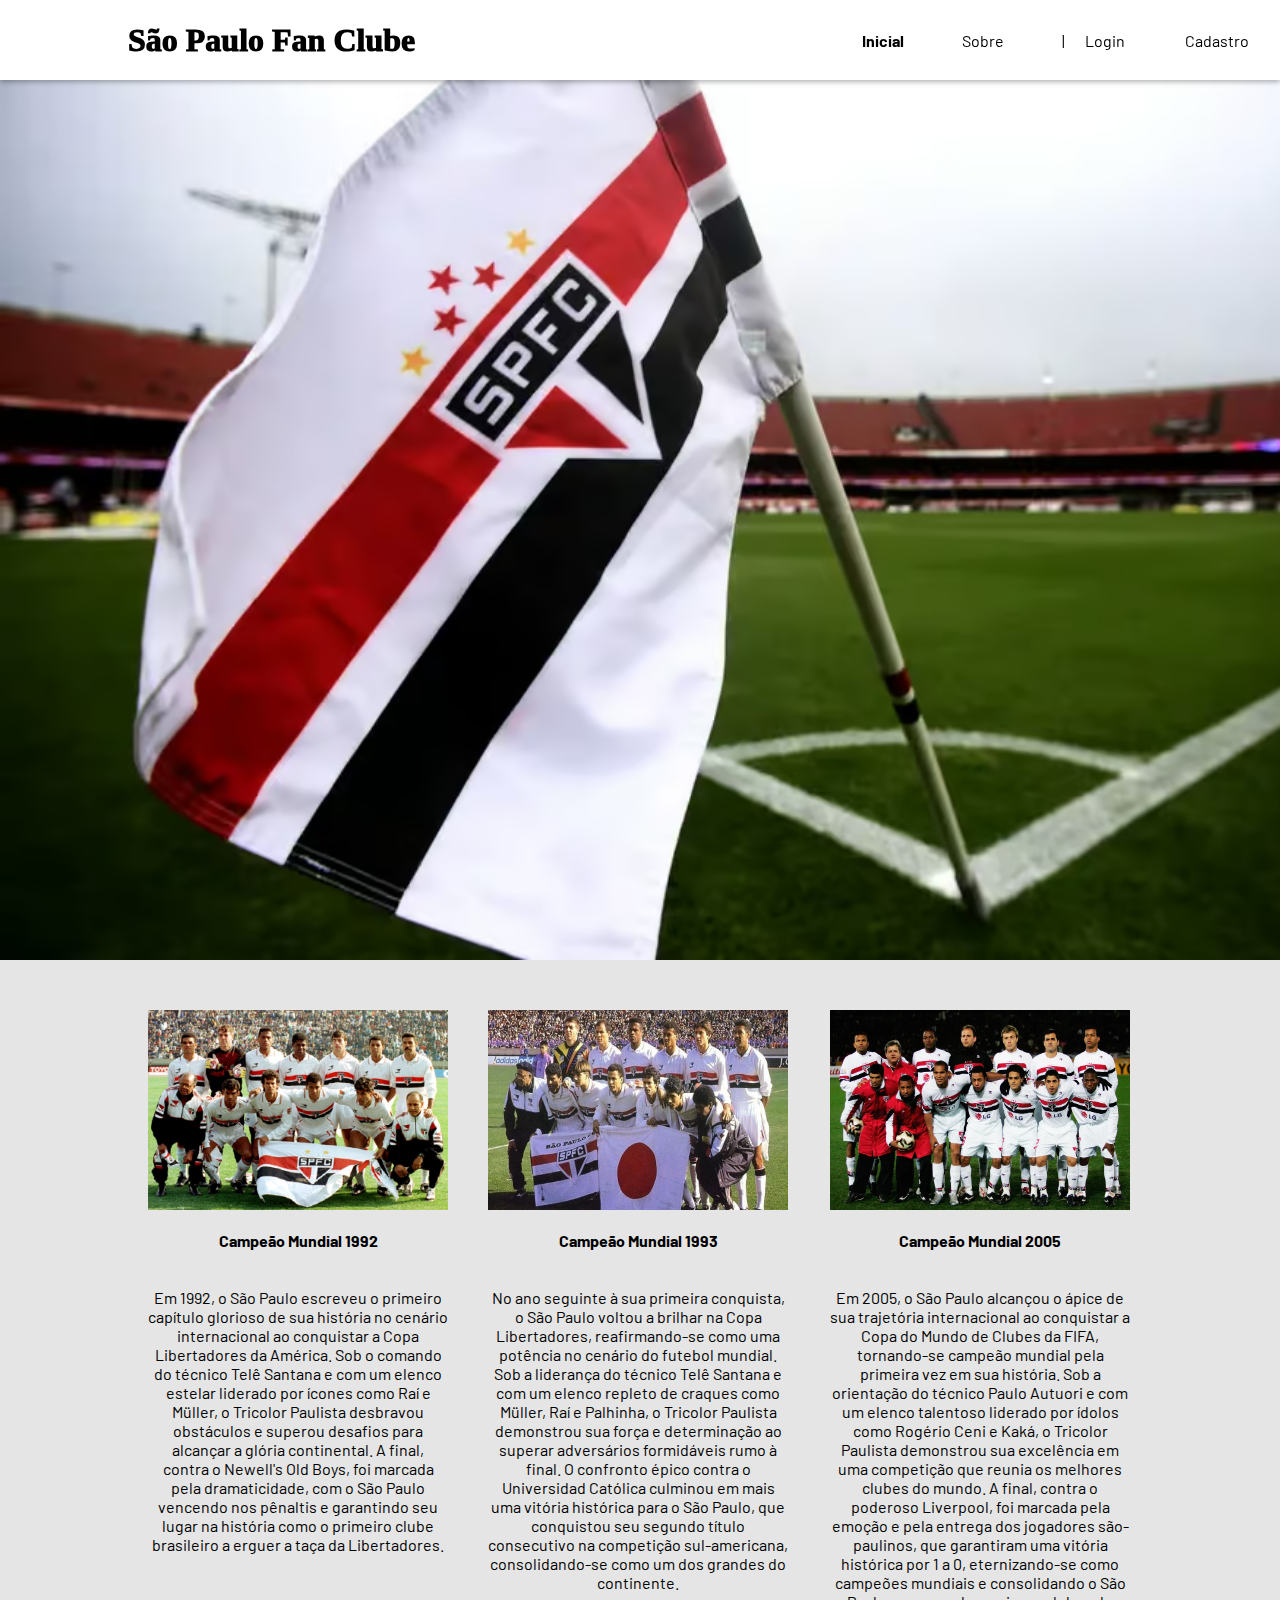
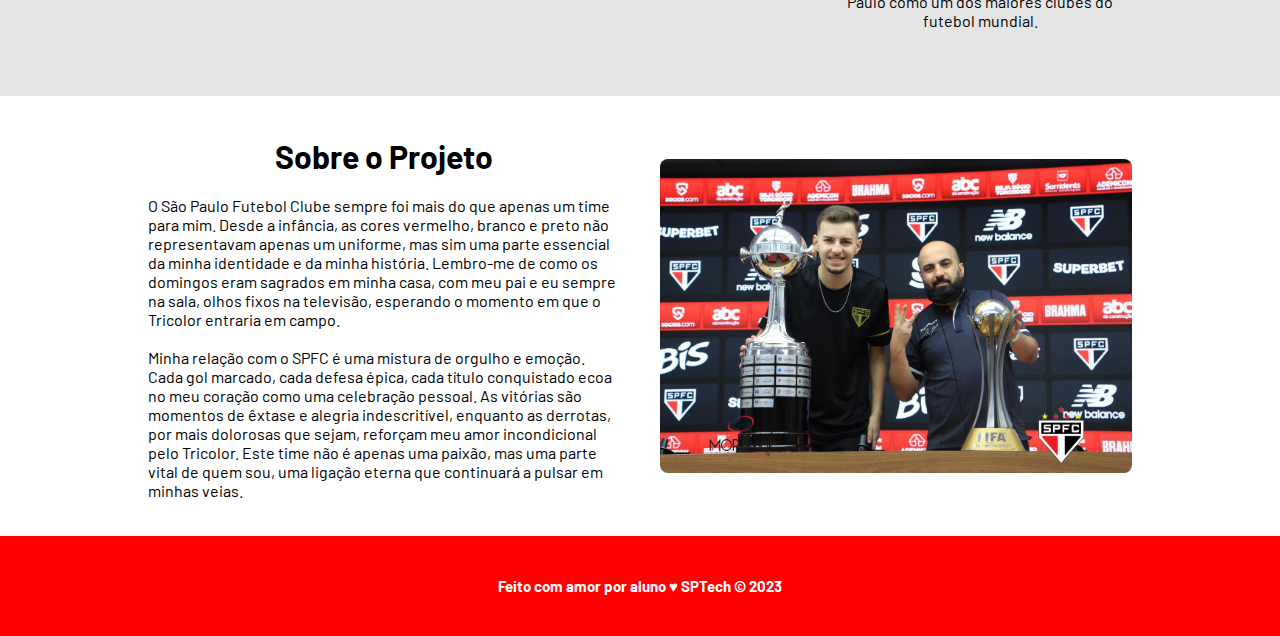
<file: São Paulo/public/index.html>
<!DOCTYPE html>
<html lang="en">

<head>
  <meta charset="UTF-8">
  <meta http-equiv="X-UA-Compatible" content="IE=edge">
  <meta name="viewport" content="width=device-width, initial-scale=1.0">

  <title>São Paulo Fan Clube</title>

  <script src="./js/sessao.js"></script>

  <link rel="stylesheet" href="./css/estilo.css">
  <link rel="icon" href="./imagens/icone_principal_sao_paulo.png">
  <link rel="preconnect" href="https://fonts.gstatic.com">
</head>

<body>
  <div class="header">
    <div class="container">
      <!-- <img src="imagens/icone_principal_sao_paulo.png" style="width: 50px; height: 50px;"> -->
      <a class="titulo" href="/" id="scrollToSection">São Paulo Fan Clube</a>
      <ul class="navbar">
        <li class="agora"><a href="#" class="link_navbar" id="rolarParaASessão">Inicial</a></li>
        <li><span class="link_navbar" id="rolarSessãoSobre">Sobre </span></li>
        <li><span style="color: black; padding: 10px;">|</span></li>
        <li><a href="login.html" class="link_navbar">Login</a></li>
        <li><a href="cadastro.html" class="link_navbar">Cadastro</a></li>
      </ul>
    </div>
  </div>

  <div id="sessãoEscolhida">
    <div class="banner" id="targetSection">
      <div class="container">
        <span class="banner-title"><span class="frase_inicio">Nas arquibancadas <br> ecoa a paixão, <br> no gramado <br>
            se escreve a <br>história.
          </span></span>
      </div>
    </div>
  </div>

  <div class="social">
    <div class="container">
      <div class="boxes">
        <div class="box">
          <img src="imagens/campeao1992.jpg">
          <h4>Campeão Mundial 1992</h4>
          <p>Em 1992, o São Paulo escreveu o primeiro capítulo glorioso de sua história no cenário internacional ao
            conquistar a Copa Libertadores da América. Sob o comando do técnico Telê Santana e com um elenco estelar
            liderado por ícones como Raí e Müller, o Tricolor Paulista desbravou obstáculos e superou desafios para
            alcançar a glória continental. A final, contra o Newell's Old Boys, foi marcada pela dramaticidade, com o
            São Paulo vencendo nos pênaltis e garantindo seu lugar na história como o primeiro clube brasileiro a erguer
            a taça da Libertadores.</p>
        </div>
        <div class="box">
          <img src="imagens/campeao1993.jpg">
          <h4>Campeão Mundial 1993</h4>
          <p>No ano seguinte à sua primeira conquista, o São Paulo voltou a brilhar na Copa Libertadores, reafirmando-se
            como uma potência no cenário do futebol mundial. Sob a liderança do técnico Telê Santana e com um elenco
            repleto de craques como Müller, Raí e Palhinha, o Tricolor Paulista demonstrou sua força e determinação ao
            superar adversários formidáveis rumo à final. O confronto épico contra o Universidad Católica culminou em
            mais uma vitória histórica para o São Paulo, que conquistou seu segundo título consecutivo na competição
            sul-americana, consolidando-se como um dos grandes do continente.</p>
        </div>
        <div class="box">
          <img src="imagens/campeao2005.jpg">
          <h4>Campeão Mundial 2005</h4>
          <p>Em 2005, o São Paulo alcançou o ápice de sua trajetória internacional ao conquistar a Copa do Mundo de
            Clubes da FIFA, tornando-se campeão mundial pela primeira vez em sua história. Sob a orientação do técnico
            Paulo Autuori e com um elenco talentoso liderado por ídolos como Rogério Ceni e Kaká, o Tricolor Paulista
            demonstrou sua excelência em uma competição que reunia os melhores clubes do mundo. A final, contra o
            poderoso Liverpool, foi marcada pela emoção e pela entrega dos jogadores são-paulinos, que garantiram uma
            vitória histórica por 1 a 0, eternizando-se como campeões mundiais e consolidando o São Paulo como um dos
            maiores clubes do futebol mundial.</p>
        </div>
      </div>
    </div>
  </div>

  <div>
    <div class="container">
      <div class="text-section">
        <h1 style="display: flex; justify-content: center;">Sobre o Projeto</h1>
        <p>O São Paulo Futebol Clube sempre foi mais do que apenas um time para mim. Desde a infância, as cores
          vermelho, branco e preto não representavam apenas um uniforme, mas sim uma parte essencial da minha identidade
          e da minha história. Lembro-me de como os domingos eram sagrados em minha casa, com meu pai e eu sempre   na
          sala, olhos fixos na televisão, esperando o momento em que o Tricolor entraria em campo.
          <br><br>
          Minha relação com o SPFC é uma mistura de orgulho e emoção. Cada gol marcado, cada defesa épica, cada título
          conquistado ecoa no meu coração como uma celebração pessoal. As vitórias são momentos de êxtase e alegria
          indescritível, enquanto as derrotas, por mais dolorosas que sejam, reforçam meu amor incondicional pelo
          Tricolor. Este time não é apenas uma paixão, mas uma parte vital de quem sou, uma ligação eterna que
          continuará a pulsar em minhas veias.
        </p>
      </div>
      <div class="image-section">
        <img src="imagens/maio2024.jpeg" alt="Descrição da imagem" id="sessãoEscolhidaSobre">
      </div>
    </div>
  </div>

  <div class="footer">
    <div class="container">
      <h4>Feito com amor por aluno &hearts; SPTech &copy; 2023</h4>
    </div>
  </div>
</body>

</html>

<script>

  document.addEventListener("DOMContentLoaded", function () {
    const scrollToSectionButton = document.getElementById('scrollToSection');
    const targetSection = document.getElementById('targetSection');

    scrollToSectionButton.addEventListener('click', function (event) {
      event.preventDefault();
      targetSection.scrollIntoView({
        behavior: 'smooth'
      });
    });
  });


  document.addEventListener("DOMContentLoaded", function () {
    const scrollToSectionButton = document.getElementById('rolarParaASessão');
    const targetSection = document.getElementById('sessãoEscolhida');

    scrollToSectionButton.addEventListener('click', function (event) {
      event.preventDefault();
      targetSection.scrollIntoView({
        behavior: 'smooth'
      });
    });
  });


  document.addEventListener("DOMContentLoaded", function () {
    const scrollToSectionButton = document.getElementById('rolarSessãoSobre');
    const targetSection = document.getElementById('sessãoEscolhidaSobre');

    scrollToSectionButton.addEventListener('click', function (event) {
      event.preventDefault();
      targetSection.scrollIntoView({
        behavior: 'smooth'
      });
    });
  });

</script>
</file>
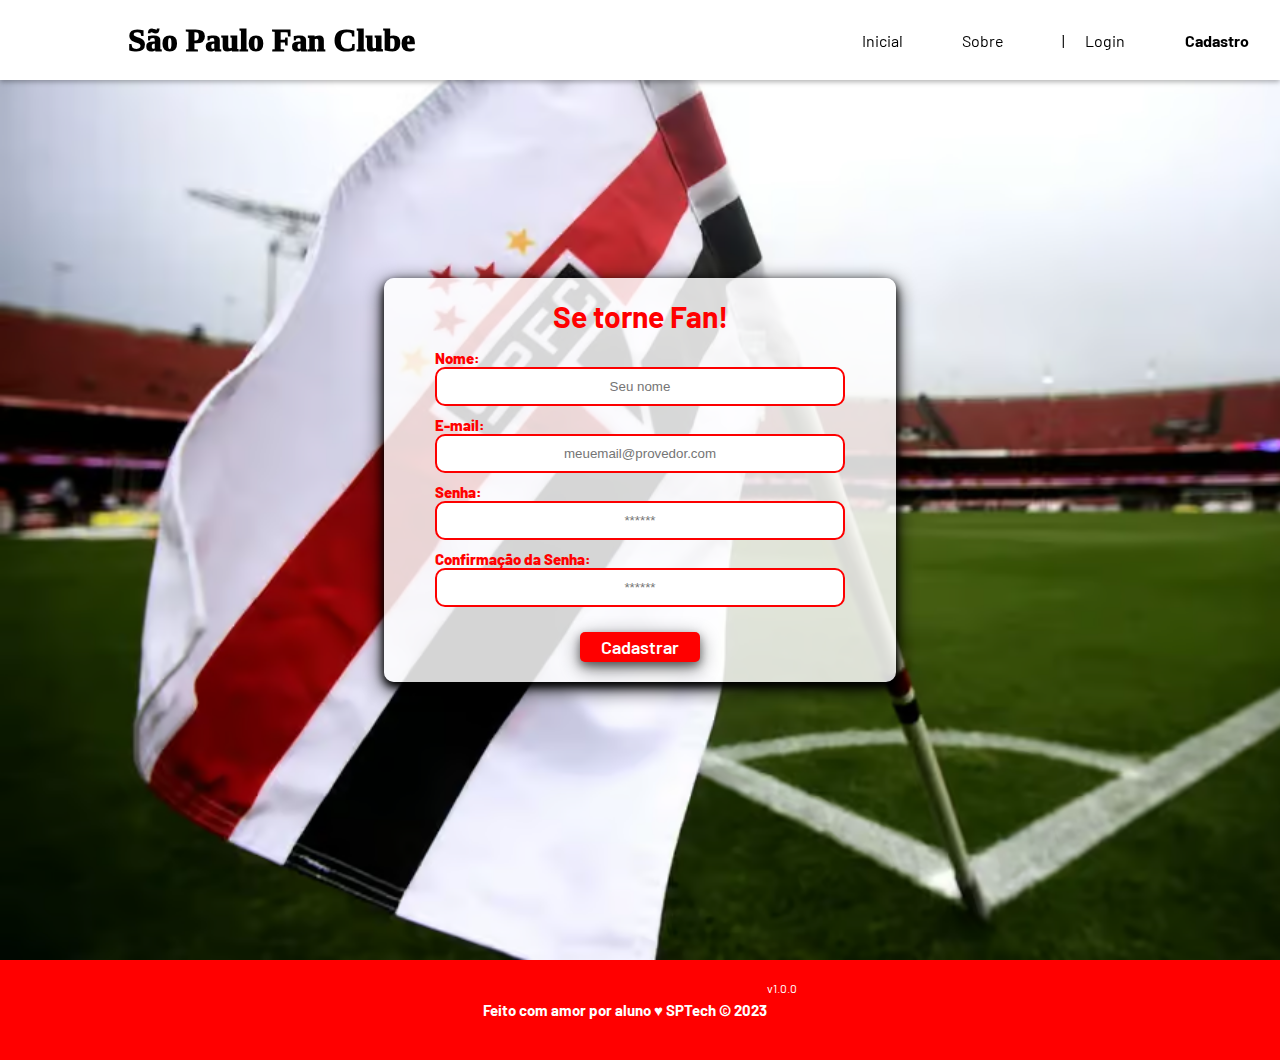
<file: São Paulo/public/cadastro.html>
<!DOCTYPE html>
<html lang="pt-br">

<head>
  <meta charset="UTF-8" />
  <meta http-equiv="X-UA-Compatible" content="IE=edge" />
  <meta name="viewport" content="width=device-width, initial-scale=1.0" />

  <title>SPFC | CADASTRO</title>

  <script src="./js/sessao.js"></script>

  <link rel="stylesheet" href="./css/estilo.css" />
  <link rel="icon" href="./imagens/icone_principal_sao_paulo.png" />
  <link rel="preconnect" href="https://fonts.gstatic.com" />
  <link rel="stylesheet" href="./css/logincadastro.css" />

</head>

<body>
  <!--header inicio-->
  <div class="header">
    <div class="container">
      <h1 class="titulo">São Paulo Fan Clube </h1>
      <ul class="navbar">
        <li>
          <a href="index.html" class="link_navbar">Inicial</a>
        </li>
        <li>
          <a href="index.html" class="link_navbar">Sobre</a>
        </li>
        <li><span style="color: black; padding: 10px;">|</span></li>
        <li>
          <a href="login.html" class="link_navbar">Login</a>
        </li>
        <li class="agora">
          <a href="#" class="link_navbar">Cadastro</a>
        </li>
      </ul>
    </div>
  </div>
  <!--header fim-->

  <div class="login">
    <div class="alerta_erro">
      <div class="card_erro" id="cardErro">
        <span id="mensagem_erro"></span>
      </div>
    </div>
    <div class="container">
      <div class="card card-cadastro">
        <h2>Se torne Fan!</h2>
        <div class="formulario">
          <!--
                         Para inserir mais um campo, copie uma das inputs abaixo.
                         Assim que inserir vá para o script abaixo.
                     -->
          <div class="campo">
            <!-- <span>Empresa:</span>
            <select name="empresas" id="listaEmpresas">
              <option selected>Selecione uma empresa</option>
            </select> -->
          </div>
          <div class="campo">
            <span>Nome:</span>
            <input id="nome_input" type="text" placeholder="Seu nome" />
          </div>
          <div class="campo">
            <span>E-mail:</span>
            <input id="email_input" type="text" placeholder="meuemail@provedor.com" />
          </div>
          <div class="campo">
            <span>Senha:</span>
            <input id="senha_input" type="password" placeholder="******" />
          </div>
          <div class="campo">
            <span>Confirmação da Senha:</span>
            <input id="confirmacao_senha_input" type="password" placeholder="******" />
          </div>
          <button class="botao" onclick="cadastrar()">Cadastrar</button>
        </div>
        <div id="div_aguardar" class="loading-div">
          <img src="./assets/circle-loading.gif" id="loading-gif" />
        </div>

        <div id="div_erros_login"></div>
      </div>
    </div>
  </div>

  <!--footer inicio-->
  <div class="footer">
    <div class="container">
      <h4>Feito com amor por aluno &hearts; SPTech &copy; 2023</h4>
      <span class="version">v1.0.0</span>
    </div>
  </div>
  <!--footer fim-->
</body>

</html>

<script>
  function cadastrar() {

    //Recupere o valor da nova input pelo nome do id
    // Agora vá para o método fetch logo abaixo
    var nomeVar = nome_input.value;
    var emailVar = email_input.value;
    var senhaVar = senha_input.value;
    var confirmacaoSenhaVar = confirmacao_senha_input.value;
    var arrobaEmail = emailVar.indexOf("@");
    var pontoEmail = emailVar.indexOf(".");

    if (
      nomeVar == "" ||
      emailVar == "" ||
      senhaVar == "" ||
      confirmacaoSenhaVar == ""
    ) {
      cardErro.style.display = "block";
      mensagem_erro.innerHTML =
        "(Mensagem de erro para todos os campos em branco)";

      
      return false;
    } else {
      setInterval(5000);
    }

    // Enviando o valor da nova input
    fetch("/usuarios/cadastrar", {
      method: "POST",
      headers: {
        "Content-Type": "application/json",
      },
      body: JSON.stringify({
        // crie um atributo que recebe o valor recuperado aqui
        // Agora vá para o arquivo routes/usuario.js
        nomeServer: nomeVar,
        emailServer: emailVar,
        senhaServer: senhaVar
      }),
    })
      .then(function (resposta) {
        console.log("resposta: ", resposta);

        if (resposta.ok) {
          cardErro.style.display = "block";

          mensagem_erro.innerHTML =
            "Cadastro realizado com sucesso! Redirecionando para tela de Login...";

          setTimeout(() => {
            window.location = "login.html";
          }, "2000");

          limparFormulario();
          
        } else {
          throw "Houve um erro ao tentar realizar o cadastro!";
        }
      })
      .catch(function (resposta) {
        console.log(`#ERRO: ${resposta}`);
       
      });

    return false;
  }

  // function listar() {
  //   fetch("/empresas/listar", {
  //     method: "GET",
  //   })
  //     .then(function (resposta) {
  //       resposta.json().then((empresas) => {
  //         empresas.forEach((empresa) => {
  //           listaEmpresas.innerHTML += `<option value='${empresa.id}'>${empresa.cnpj}</option>`;
  //         });
  //       });
  //     })
  //     .catch(function (resposta) {
  //       console.log(`#ERRO: ${resposta}`);
  //     });
  // }

  // function sumirMensagem() {
  //   cardErro.style.display = "none";
  // }
</script>
</file>
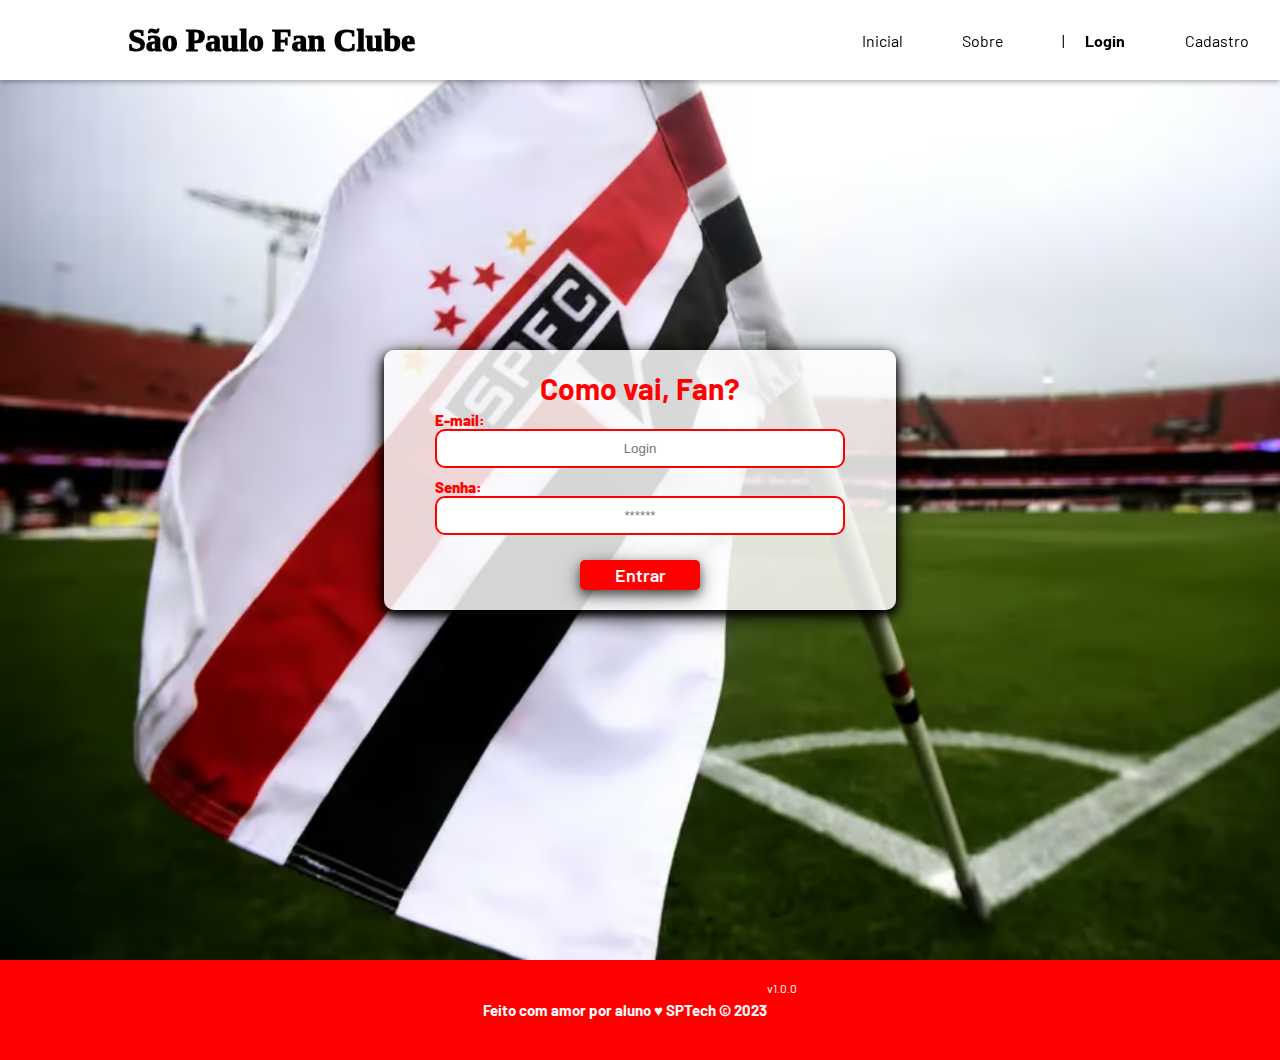
<file: São Paulo/public/login.html>
<!DOCTYPE html>
<html lang="pt-br">

<head>
    <meta charset="UTF-8">
    <meta http-equiv="X-UA-Compatible" content="IE=edge">
    <meta name="viewport" content="width=device-width, initial-scale=1.0">

    <title>SPFC | LOGIN</title>

    <script src="./js/sessao.js"></script>

    <link rel="stylesheet" href="./css/estilo.css">
    <link rel="icon" href="./imagens/icone_principal_sao_paulo.png">
    <link rel="preconnect" href="https://fonts.gstatic.com">
    <link rel="stylesheet" href="./css/logincadastro.css">
</head>

<body>

    <!--Header-->

    <div class="header">
        <div class="container">
            <h1 class="titulo"> São Paulo Fan Clube</h1>
            <ul class="navbar">
                <li>
                    <a href="index.html" class="link_navbar">Inicial</a>
                </li>
                <li>
                    <a href="index.html" class="link_navbar">Sobre</a>
                </li>
                <li><span style="color: black; padding: 10px;">|</span></li>
                <li class="agora">
                    <a href="#" class="link_navbar">Login</a>
                </li>
                <li>
                    <a href="cadastro.html" class="link_navbar">Cadastro</a>
                </li>
            </ul>
        </div>
    </div>


    <div class="login">
        <div class="alerta_erro">
            <div class="card_erro" id="cardErro">
                <span id="mensagem_erro"></span>
            </div>
        </div>
        <div class="container">
            <div class="card card-login">
                <h2>Como vai, Fan?</h2>
                <div class="formulario">
                    <div class="campo">
                        <span>E-mail:</span>
                        <input id="email_input" type="text" placeholder="Login">
                    </div>
                    <div class="campo">
                        <span>Senha:</span>
                        <input id="senha_input" type="password" placeholder="******">
                    </div>
                    <button class="botao" onclick="entrar()">Entrar</button>
                </div>

                <div id="div_aguardar" class="loading-div">
                    <img src="./assets/circle-loading.gif" id="loading-gif">
                </div>

                <div id="div_erros_login"></div>
            </div>
        </div>
    </div>

    <!--footer inicio-->
    <div class="footer">
        <div class="container">
            <h4>Feito com amor por aluno &hearts; SPTech &copy; 2023</h4>
            <span class="version">v1.0.0</span>
        </div>
    </div>
    <!--footer fim-->

</body>

</html>

<script>


    function entrar() {

        var emailVar = email_input.value;
        var senhaVar = senha_input.value;

        if (emailVar == "" || senhaVar == "") {
            cardErro.style.display = "block"
            mensagem_erro.innerHTML = "(Mensagem de erro para todos os campos em branco)";
            return false;
        }
        else {
            setInterval(sumirMensagem, 5000)
        }

        console.log("FORM LOGIN: ", emailVar);
        console.log("FORM SENHA: ", senhaVar);

        fetch("/usuarios/autenticar", {
            method: "POST",
            headers: {
                "Content-Type": "application/json"
            },
            body: JSON.stringify({
                emailServer: emailVar,
                senhaServer: senhaVar
            })
        }).then(function (resposta) {
            console.log("ESTOU NO THEN DO entrar()!")

            if (resposta.ok) {
                console.log(resposta);

                resposta.json().then(json => {
                    console.log(json);
                    console.log(JSON.stringify(json));
                    sessionStorage.EMAIL_USUARIO = json.email;
                    sessionStorage.NOME_USUARIO = json.nome;
                    sessionStorage.ID_USUARIO = json.idUsuario;

                    setTimeout(function () {
                        window.location = "./dashboard/onu.html";
                    }, 1000); // apenas para exibir o loading

                });

            } 

        }).catch(function (erro) {
            console.log(erro);
        })

        return false;
    }

    function sumirMensagem() {
        cardErro.style.display = "none"
    }

</script>
</file>
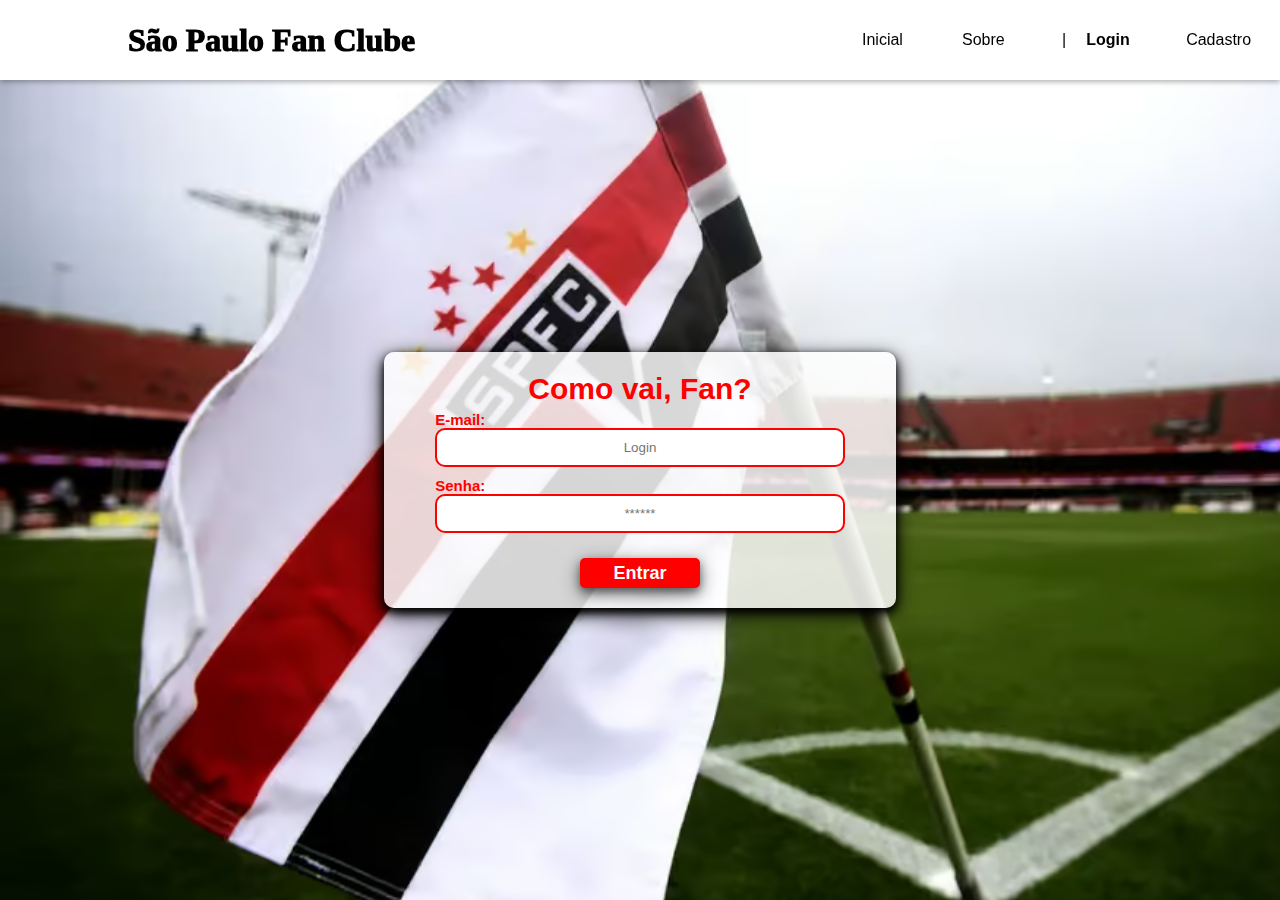
<file: São Paulo/public/dashboard/aquario.html>
<!DOCTYPE html>
<html lang="pt-br">

<head>
    <link rel="shortcut icon" href="../assets/icon/favicon2.ico" type="image/x-icon">
    <meta charset="UTF-8">
    <meta http-equiv="X-UA-Compatible" content="IE=edge">
    <meta name="viewport" content="width=device-width, initial-scale=1.0">
    <title>AquaTech | Tempo Real</title>


    <link rel="stylesheet" href="./../css/dashboards.css">
    <link rel="stylesheet" href="./../css/estilo.css" />

    <script src="../js/sessao.js"></script>
    <script src="../js/alerta.js"></script>
    <link rel="preconnect" href="https://fonts.gstatic.com">
    <link
        href="https://fonts.googleapis.com/css2?family=Exo+2:ital,wght@0,100;0,200;0,300;0,400;0,500;0,600;0,700;0,800;0,900;1,100;1,200;1,300;1,400;1,500;1,600;1,700;1,800;1,900&display=swap"
        rel="stylesheet">
</head>

<body onload="validarSessao(), exibirAquarios(),  atualizacaoPeriodica()">

    <div class="janela">

        <div class="header-left dash-header">

            <h1>São Paulo <br>Fan Clube</h1>

            <div class="hello">
                <h3>Olá, <span id="b_usuario">usuário</span>!</h3>
            </div>

            <div class="btn-nav">
                <h3>Aquários</h3>
            </div>

            <div class="btn-nav-white">
                <a href="./grafico.html">
                    <h3>Gráficos</h3>
                </a>
            </div>

            <div class="btn-nav-white">
                <a href="./quiz.html">
                    <h3>Quiz</h3>
                </a>
            </div>

            <div class="btn-logout" onclick="limparSessao()">
                <h3>Sair</h3>
            </div>

        </div>

        <div class="dash">
            <div id="alerta">
            </div>
            <div class="area-parametros-alerta">
                <p class="titulo-legenda">
                    Legenda - Parâmetros para Alertas
                </p>
                <div class="parametros-alerta">
                    <div class="item-regua perigo-frio">
                        <p>Perigo</p>
                        <p>&lt;=5°C</p>
                    </div>
                    <div class="item-regua alerta-frio">
                        <p>Alerta</p>
                        <p>&lt;=10°C</p>
                    </div>
                    <div class="item-regua ideal">
                        <p>Ideal</p>
                        <p>20°C</p>
                    </div>
                    <div class="item-regua alerta-quente">
                        <p>Alerta</p>
                        <p>&gt;=22°C</p>
                    </div>
                    <div class="item-regua perigo-quente">
                        <p>Perigo</p>
                        <p>&gt;=23°C</p>
                    </div>
                </div>
            </div>

            <div class="cards" id="cardAquarios">

            </div>

        </div>

    </div>

</body>


</html>
<script>



</script>
</file>
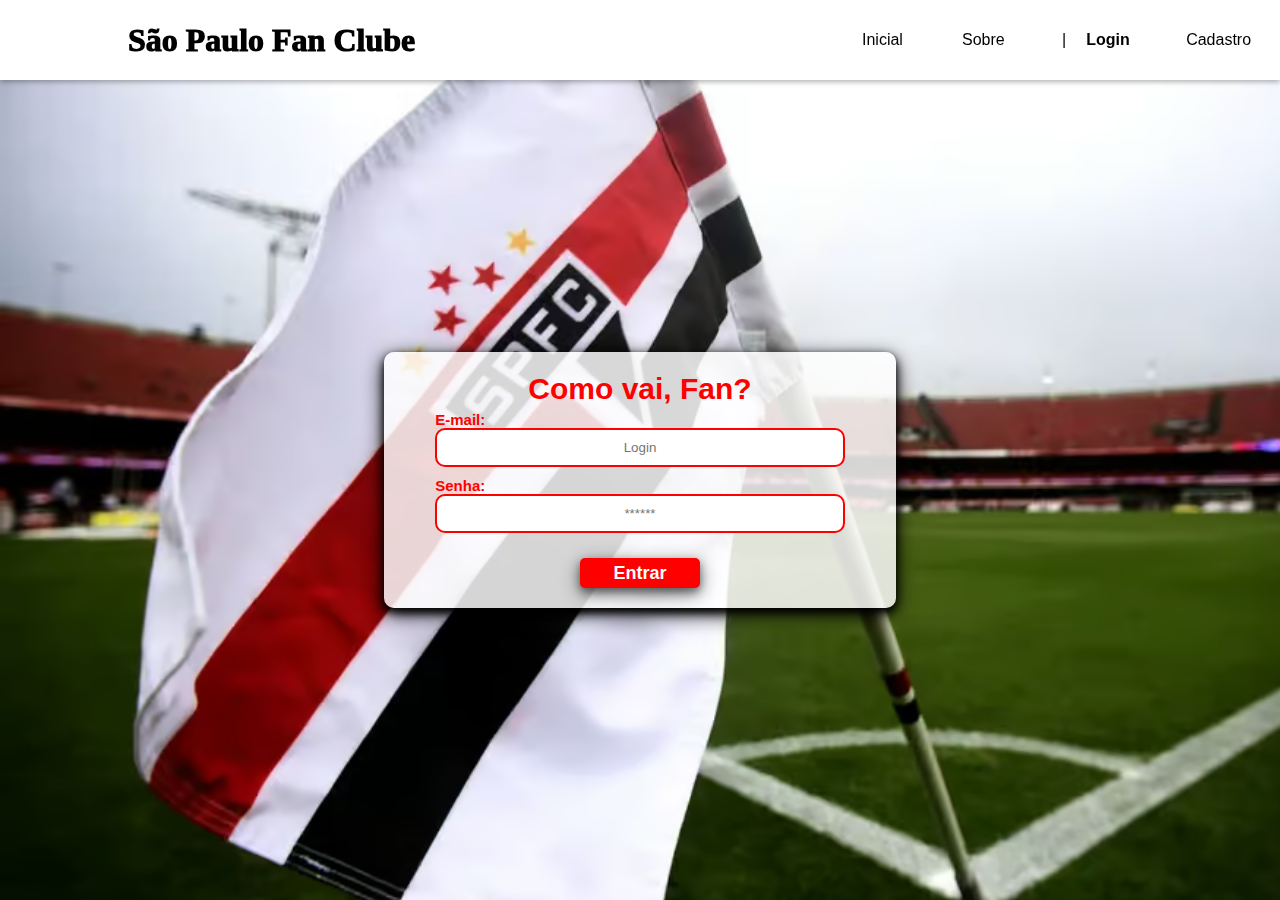
<file: São Paulo/public/dashboard/cards.html>
<!DOCTYPE html>
<html lang="pt-br">

<head>
    <link rel="shortcut icon" href="../assets/icon/favicon2.ico" type="image/x-icon">
    <meta charset="UTF-8">
    <meta http-equiv="X-UA-Compatible" content="IE=edge">
    <meta name="viewport" content="width=device-width, initial-scale=1.0">
    <title>AquaTech | Tempo Real</title>


    <link rel="stylesheet" href="./../css/dashboards.css">
    <link rel="stylesheet" href="./../css/estilo.css" />

    <script src="../js/sessao.js"></script>
    <script src="../js/alerta.js"></script>
    <link rel="preconnect" href="https://fonts.gstatic.com">
    <link
        href="https://fonts.googleapis.com/css2?family=Exo+2:ital,wght@0,100;0,200;0,300;0,400;0,500;0,600;0,700;0,800;0,900;1,100;1,200;1,300;1,400;1,500;1,600;1,700;1,800;1,900&display=swap"
        rel="stylesheet">
</head>

<body onload="validarSessao(), exibirAquarios(),  atualizacaoPeriodica()">

    <div class="janela">

        <div class="header-left dash-header">

            <h1>AquaTech</h1>

            <div class="hello">
                <h3>Olá, <span id="b_usuario">usuário</span>!</h3>
            </div>

            <div class="btn-nav">
                <h3>Aquários</h3>
            </div>

            <div class="btn-nav-white">
                <a href="./bobia.html">
                    <h3>Gráficos</h3>
                </a>
            </div>

            <div class="btn-nav-white">
                <a href="./mural.html">
                    <h3>Mural de Avisos</h3>
                </a>
            </div>

            <div class="btn-logout" onclick="limparSessao()">
                <h3>Sair</h3>
            </div>

        </div>

        <div class="dash">
            <div id="alerta">
            </div>
            <div class="area-parametros-alerta">
                <p class="titulo-legenda">
                    Legenda - Parâmetros para Alertas
                </p>
                <div class="parametros-alerta">
                    <div class="item-regua perigo-frio">
                        <p>Perigo</p>
                        <p>&lt;=5°C</p>
                    </div>
                    <div class="item-regua alerta-frio">
                        <p>Alerta</p>
                        <p>&lt;=10°C</p>
                    </div>
                    <div class="item-regua ideal">
                        <p>Ideal</p>
                        <p>20°C</p>
                    </div>
                    <div class="item-regua alerta-quente">
                        <p>Alerta</p>
                        <p>&gt;=22°C</p>
                    </div>
                    <div class="item-regua perigo-quente">
                        <p>Perigo</p>
                        <p>&gt;=23°C</p>
                    </div>
                </div>
            </div>

            <div class="cards" id="cardAquarios">

            </div>

        </div>

    </div>

</body>

<script>

    function exibirAquarios() {
        JSON.parse(sessionStorage.AQUARIOS).forEach(item => {
            document.getElementById("cardAquarios").innerHTML += `
                    <div class="card-aquario">
                        <div class="title-aquario">
                            <h1>${item.descricao}</h1>
                        </div>
                        <div class="desc-aquario">
                        <div class="temperatura">
                            <p id="temp_aquario_${item.id}">-°C</p>
                        </div>
                        <div class="cor-alerta" id="card_${item.id}"></div>
                    </div>
                    </div>
                    `
        });
    }

</script>

</html>
</file>
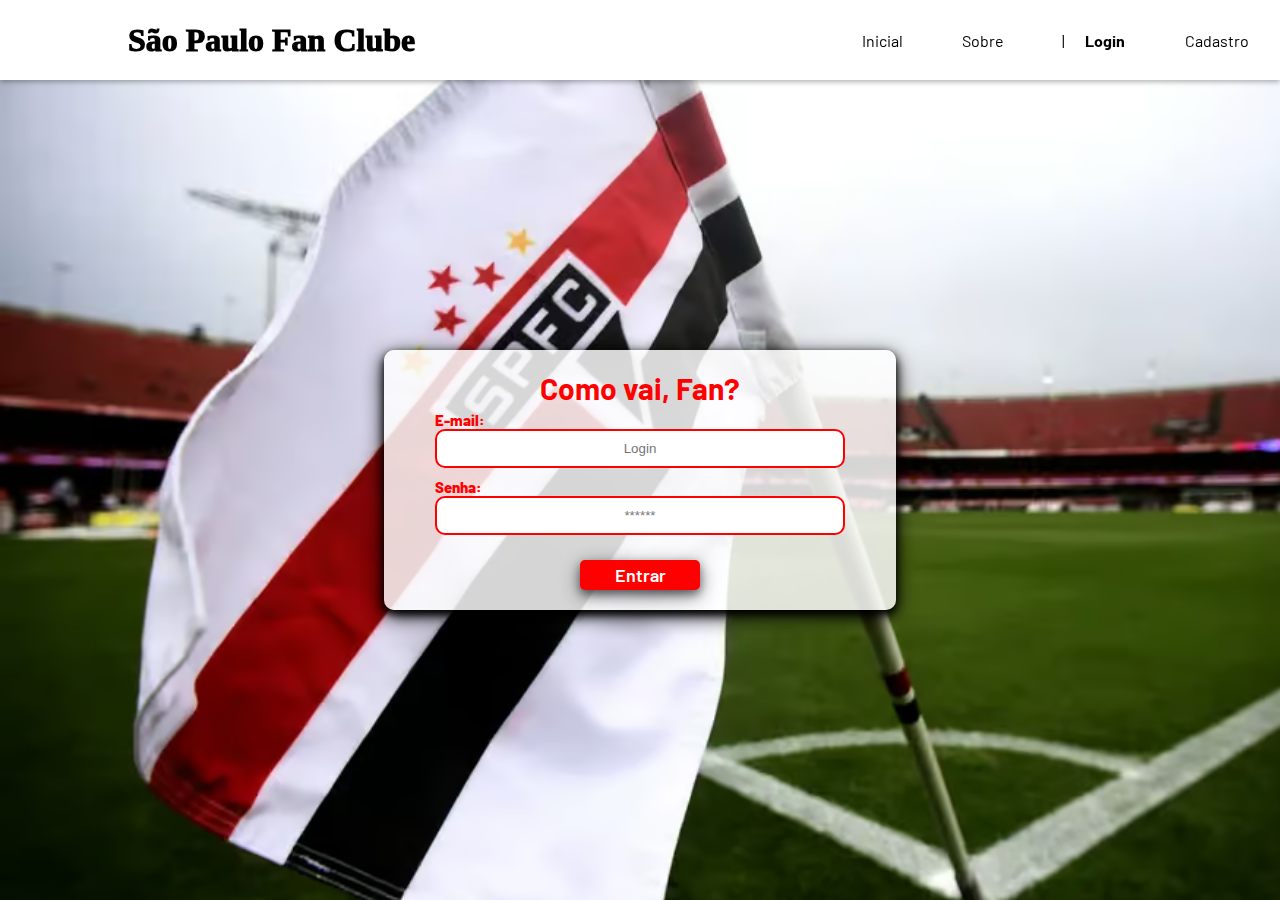
<file: São Paulo/public/dashboard/onu.html>
<!DOCTYPE html>
<html lang="pt-br">

<head>
    <link rel="shortcut icon" href="../imagens/icone_principal_sao_paulo.png" type="image/x-icon">
    <meta charset="UTF-8">
    <meta http-equiv="X-UA-Compatible" content="IE=edge">
    <meta name="viewport" content="width=device-width, initial-scale=1.0">
    <title>SPFC | ONU</title>


    <link rel="stylesheet" href="./../css/dashboards.css">
    <link rel="stylesheet" href="./../css/estilo.css" />

    <script src="../js/sessao.js"></script>
    <script src="../js/alerta.js"></script>
    <link rel="preconnect" href="https://fonts.gstatic.com">
    <link
        href="https://fonts.googleapis.com/css2?family=Exo+2:ital,wght@0,100;0,200;0,300;0,400;0,500;0,600;0,700;0,800;0,900;1,100;1,200;1,300;1,400;1,500;1,600;1,700;1,800;1,900&display=swap"
        rel="stylesheet">
</head>

<body onload="validarSessao(), exibirAquarios(),  atualizacaoPeriodica()">

    <div class="janela">

        <div class="header-left dash-header">

            <h1>São Paulo <br>Fan Clube</h1>

            <div class="hello">
                <h3>Olá, <span id="b_usuario">usuário</span>!</h3>
            </div>

            <div class="btn-nav">
                <h3>ONU</h3>
            </div>

            <div class="btn-nav-white">
                <a href="./grafico.html">
                    <h3>Gráficos</h3>
                </a>
            </div>

            <div class="btn-nav-white">
                <a href="./quiz.html">
                    <h3>Quiz</h3>
                </a>
            </div>

            <div class="btn-logout" onclick="limparSessao()">
                <h3>Sair</h3>
            </div>

        </div>

        <!-- <div class="dash">
            <div id="alerta">
            </div>
            <div class="area-parametros-alerta">
                <p class="titulo-legenda">
                    Legenda - Parâmetros para Alertas
                </p>
                <div class="parametros-alerta">
                    <div class="item-regua perigo-frio">
                        <p>Perigo</p>
                        <p>&lt;=5°C</p>
                    </div>
                    <div class="item-regua alerta-frio">
                        <p>Alerta</p>
                        <p>&lt;=10°C</p>
                    </div>
                    <div class="item-regua ideal">
                        <p>Ideal</p>
                        <p>20°C</p>
                    </div>
                    <div class="item-regua alerta-quente">
                        <p>Alerta</p>
                        <p>&gt;=22°C</p>
                    </div>
                    <div class="item-regua perigo-quente">
                        <p>Perigo</p>
                        <p>&gt;=23°C</p>
                    </div>
                </div>
            </div> -->

        <div class="cards" id="cardAquarios">
           <h1 style="font-size: xx-large; font-weight: bold; font-weight: 900;">São Paulo Futebol Clube junto com os objetivos da ONU!</h1>
            <div style="width: 700px; height: 70px; padding: 80px; font-size: larger;">
                O SPFC apoia o objetivo “Saúde e Bem-Estar” da ONU promovendo atividades físicas, campanhas de saúde, programas de bem-estar para a comunidade e apoiando iniciativas de saúde pública. Essas ações contribuem para uma vida saudável e o bem-estar de todos.
            </div>
            <img src="../imagens/saudeebemestar.png">
           
            <div style="width: 700px; height: 70px; padding: 80px; font-size: larger;">
                O São Paulo Futebol Clube pode promover a igualdade de gênero, um dos Objetivos de Desenvolvimento Sustentável da ONU, por meio de iniciativas como investir no futebol feminino, realizar campanhas de conscientização sobre a igualdade de gênero, colaborar com organizações dedicadas a esse tema e implementar políticas internas que garantam oportunidades iguais para todos. Essas ações ajudam a criar um ambiente mais inclusivo e equitativo no esporte e na sociedade.
            </div>
            <img src="../imagens/igualdadedegenero.png">

            <div style="width: 700px; height: 70px; padding: 80px; font-size: larger;">
                O São Paulo Futebol Clube contribui para a redução de desigualdades, um objetivo da ONU, por meio de
                iniciativas que promovem inclusão social e igualdade, como escolinhas de futebol para jovens
                carentes, projetos educacionais, campanhas contra discriminação e políticas de igualdade de
                oportunidades no clube. Essas ações visam empoderar e promover a inclusão de todos na sociedade.
            </div>
            <img src="../imagens/reducaodesigualdades.png">
        </div>

    </div>

    </div>

</body>


</html>
<script>



</script>
</file>
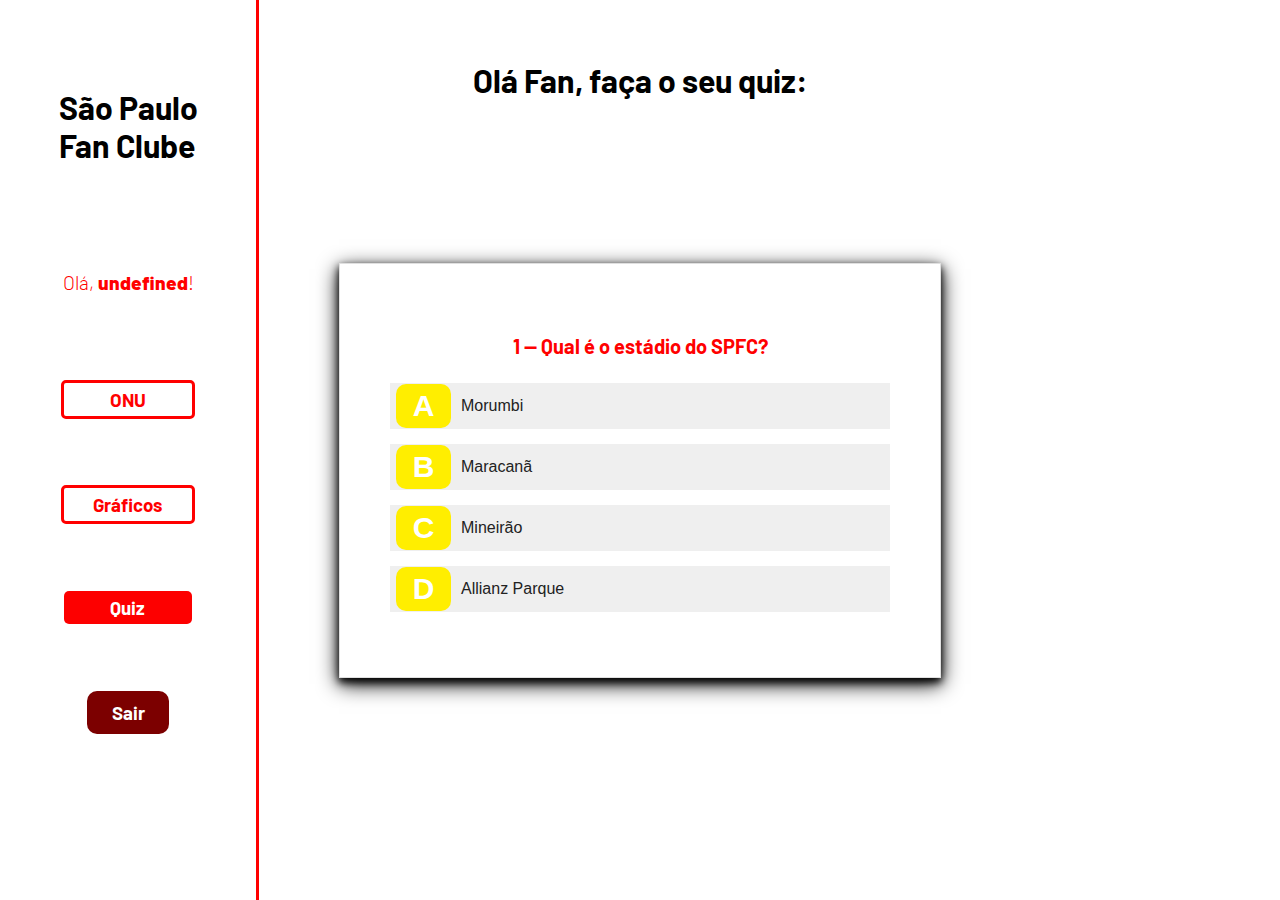
<file: São Paulo/public/dashboard/quiz.html>
<!DOCTYPE html>
<html lang="pt-br">

<head>
  <meta charset="UTF-8">
  <meta http-equiv="X-UA-Compatible" content="IE=edge">
  <meta name="viewport" content="width=device-width, initial-scale=1.0">

  <title>SPFC | QUIZ </title>

  <!-- <script src="./js/sessao.js"></script> -->

  <link rel="stylesheet" href="../css/estilo.css">
  <link rel="icon" href="../imagens/icone_principal_sao_paulo.png">
  <link rel="preconnect" href="https://fonts.gstatic.com">
  <link rel="stylesheet" href="../css/quiz.css">
  <link rel="stylesheet" href="../css/dashboards.css">
</head>

<body onload="validarSessao(), exibirAquarios(),  atualizacaoPeriodica()">

  <div class="janela">

    <div class="header-left dash-header">

      <h1>São Paulo <br>Fan Clube</h1>

      <div class="hello">
        <h3>Olá, <span id="b_usuario">usuário</span>!</h3>
      </div>

      <div class="btn-nav-white">
        <a href="onu.html">
          <h3>ONU</h3>
        </a>

      </div>

      <div class="btn-nav-white">
        <a href="./grafico.html">
          <h3>Gráficos</h3>
        </a>
      </div>

      <div class="btn-nav">
        <a href="./mural.html">
          <h3>Quiz</h3>
        </a>
      </div>

      <div class="btn-logout" onclick="limparSessao()">
        <h3>Sair</h3>
      </div>

    </div>

    <div class="container">
      <!-- Contêiner principal -->

      <header>
        <!-- Cabeçalho do quizz -->
        <h1>
          <div id="div_nome"></div>
          <!-- Div para exibir o nome do usuário -->
        </h1>
        <br>
        <h1>Olá Fan, faça o seu quiz:</h1>
        <!-- Título do quizz -->
      </header>

      <main>
        <!-- Seção principal -->

        <!-- QUIZZ CONTAINER -->
        <div id="quizz-container">
          <!-- Contêiner do quizz onde as perguntas e respostas são exibidas -->
          <p id="question">
            <span id="question-number">1</span> &#8212;
            <!-- Exibe o número da pergunta -->
            <span id="question-text">Qual é a unidade de medida para metros?</span>
            <!-- Exibe o texto da pergunta -->
          </p>

          <div id="answers-box">
            <!-- Contêiner para as respostas -->
            <button>
              <span class="btn-letter"></span> <span class="question-answer"></span>
              <!-- Botão para a resposta com a letra e o texto da resposta -->
            </button>
            <button>
              <span class="btn-letter"></span> <span class="question-answer"></span>
            </button>
            <button>
              <span class="btn-letter"></span> <span class="question-answer"></span>
            </button>
            <button>
              <span class="btn-letter"></span> <span class="question-answer"></span>
            </button>
          </div>
        </div>

        <!-- SCORE BOARD -->
        <div id="score-container" class="hide">
          <!-- Contêiner da pontuação, inicialmente escondido -->
          <h2>Parabéns</h2>
          <!-- Mensagem de parabéns -->
          <p id="display-score"><span>90</span>%</p>
          <!-- Exibe a pontuação do usuário -->
          <p>
            Você acertou <span id="correct-answers">0</span> de
            <!-- Número de respostas corretas -->
            <span id="questions-qty">10</span> perguntas
            <!-- Total de perguntas -->
          </p>
        </div>

        <!-- TEMPLATE RESPOSTA -->
        <button class="answer-template hide">
          <!-- Template de resposta, inicialmente escondido -->
          <span class="btn-letter"></span> <span class="question-answer"></span>
          <!-- Letra da resposta e texto da resposta -->
        </button>
      </main>
    </div>

    <!--footer inicio-->

    <!--footer fim-->


</body>

</html>

<script>
b_usuario.innerHTML = sessionStorage.NOME_USUARIO
  // declaração de variáveis
  const question = document.querySelector('#question'); // Seleciona o elemento com id 'question' para exibir a pergunta
  const answerBox = document.querySelector('#answers-box'); // Seleciona o elemento com id 'answers-box' para exibir as respostas
  const quizzContainer = document.querySelector('#quizz-container'); // Seleciona o elemento com id 'quizz-container' que contém o quiz
  const scoreContainer = document.querySelector('#score-container'); // Seleciona o elemento com id 'score-container' que contém a pontuação
  const letters = ['a', 'b', 'c', 'd', 'e']; // Array de letras para identificação das respostas
  let points = 0; // Variável para armazenar a pontuação do usuário
  let actualQuestion = 0; // Variável para armazenar o índice da pergunta atual
  let idUsuario = sessionStorage.ID_USUARIO // Recupera o ID do usuário do sessionStorage

  // perguntas
  const questions = [
    {
      question: 'Qual é o estádio do SPFC?',
      answers: [
        { answer: 'Morumbi', correct: true },
        { answer: 'Maracanã', correct: false },
        { answer: 'Mineirão', correct: false },
        { answer: 'Allianz Parque', correct: false }
      ]
    },
    {
      question: 'Quantas Libertadores o SPFC ganhou?',
      answers: [
        { answer: '3', correct: true },
        { answer: '2', correct: false },
        { answer: '4', correct: false },
        { answer: '1', correct: false }
      ]
    },
    {
      question: 'Em que ano o SPFC foi fundado?',
      answers: [
        { answer: '1933', correct: false },
        { answer: '1935', correct: false },
        { answer: '1938', correct: false },
        { answer: '1930', correct: true }
      ]
    },
    {
      question: 'Quantos títulos brasileiros o SPFC possui?',
      answers: [
        { answer: '6', correct: true },
        { answer: '5', correct: false },
        { answer: '4', correct: false },
        { answer: '7', correct: false }
      ]
    },
    {
      question: 'Qual jogador é o maior artilheiro da história do SPFC?',
      answers: [
        { answer: 'Careca', correct: false },
        { answer: 'Rogério Ceni', correct: false },
        { answer: 'Raí', correct: false },
        { answer: 'Luis Fabiano', correct: true }
      ]
    },
    {
      question: 'Qual é o apelido do estádio do SPFC?',
      answers: [
        { answer: 'Morumbi', correct: false },
        { answer: 'Cícero Pompeu de Toledo', correct: false },
        { answer: 'Panetone', correct: true },
        { answer: 'Gigante da Pampulha', correct: false }
      ]
    },
    {
      question: 'Em que ano o SPFC conquistou seu primeiro título mundial?',
      answers: [
        { answer: '1992', correct: true },
        { answer: '1993', correct: false },
        { answer: '2005', correct: false },
        { answer: '1994', correct: false }
      ]
    },
    {
      question: 'Qual técnico comandou o SPFC na conquista do Mundial de Clubes em 2005?',
      answers: [
        { answer: 'Muricy Ramalho', correct: false },
        { answer: 'Telê Santana', correct: false },
        { answer: 'Paulo Autuori', correct: true },
        { answer: 'Ricardo Gomes', correct: false }
      ]
    },
    {
      question: 'Qual jogador é conhecido como o “Mito” do SPFC?',
      answers: [
        { answer: 'Raí', correct: false },
        { answer: 'Careca', correct: false },
        { answer: 'Cafú', correct: false },
        { answer: 'Rogério Ceni', correct: true }
      ]
    },
    {
      question: 'Quantos títulos da Copa Sul-Americana o SPFC possui?',
      answers: [
        { answer: '1', correct: true },
        { answer: '2', correct: false },
        { answer: '3', correct: false },
        { answer: '4', correct: false }
      ]
    }

  ];

  // substituição do quizz para a primeira pergunta
  function init() {
    // criar primeira pergunta
    createQuestion(0); // Chama a função createQuestion para criar a primeira pergunta
  }

  // cria uma pergunta
  function createQuestion(i) {
    // limpar questão anterior
    const oldButtons = answerBox.querySelectorAll('button'); // Seleciona todos os botões de resposta anteriores
    oldButtons.forEach((btn) => {
      btn.remove(); // Remove todos os botões de resposta anteriores
    });

    // alterar texto da pergunta
    const questionText = question.querySelector('#question-text'); // Seleciona o elemento com id 'question-text' para alterar o texto da pergunta
    const questionNumber = question.querySelector('#question-number'); // Seleciona o elemento com id 'question-number' para alterar o número da pergunta

    questionText.textContent = questions[i].question; // Define o texto da pergunta atual
    questionNumber.textContent = i + 1; // Define o número da pergunta atual

    // inserir alternativas
    questions[i].answers.forEach((answer, i) => {
      // cria template botão quizz
      const answerTemplate = document.querySelector('.answer-template').cloneNode(true); // Clona o template de resposta

      const letterBtn = answerTemplate.querySelector('.btn-letter'); // Seleciona o elemento com a classe 'btn-letter'
      const answerText = answerTemplate.querySelector('.question-answer'); // Seleciona o elemento com a classe 'question-answer'

      letterBtn.textContent = letters[i]; // Define a letra da resposta
      answerText.textContent = answer['answer']; // Define o texto da resposta

      answerTemplate.setAttribute('correct-answer', answer['correct']); // Define o atributo 'correct-answer' com base se a resposta está correta ou não

      // remover hide e template class
      answerTemplate.classList.remove('hide'); // Remove a classe 'hide' do template de resposta
      answerTemplate.classList.remove('answer-template'); // Remove a classe 'answer-template' do template de resposta

      // inserir alternativa na tela
      answerBox.appendChild(answerTemplate); // Adiciona o template de resposta ao 'answerBox'

      // inserir evento click no botão
      answerTemplate.addEventListener('click', function () {
        checkAnswer(this); // Adiciona um evento de clique ao template de resposta para verificar a resposta
      });
    });

    // incrementar o número da questão
    actualQuestion++; // Incrementa o número da questão atual
  }

  // verificar resposta do usuário
  function checkAnswer(btn) {
    // seleciona todos os botões
    const buttons = answerBox.querySelectorAll('button'); // Seleciona todos os botões de resposta

    // verifica se resposta correta e add classe
    buttons.forEach((button) => {
      if (button.getAttribute('correct-answer') == 'true') {
        button.classList.add('correct-answer'); // Adiciona a classe 'correct-answer' ao botão correto

        // checa se usuário acertou a pergunta
        if (btn === button) {
          // incremento dos pontos
          points++; // Incrementa a pontuação do usuário se a resposta estiver correta
        }
      } else {
        button.classList.add('wrong-answer'); // Adiciona a classe 'wrong-answer' aos botões incorretos
      }
    });

    // exibir próxima pergunta
    nextQuestion(); // Chama a função nextQuestion para exibir a próxima pergunta
  }

  // exibe a próxima pergunta no quizz
  function nextQuestion() {
    // timer para usuário ver as respostas
    setTimeout(function () {
      // verifica se ainda há perguntas
      if (actualQuestion >= questions.length) {
        // apresenta mensagem de sucesso
        showSuccessMessage(); // Chama a função showSuccessMessage se não houver mais perguntas
        return;
      }

      createQuestion(actualQuestion); // Chama a função createQuestion para criar a próxima pergunta
    }, 1200); // Define um timer de 1200ms antes de exibir a próxima pergunta
  }

  // exibe a tela final
  function showSuccessMessage() {
    hideOrShowQuizz(); // Chama a função hideOrShowQuizz para esconder o quiz e mostrar a pontuação

    // trocar dados tela de sucesso
    // calcular score
    const score = ((points / questions.length) * 100).toFixed(2); // Calcula a pontuação do usuário
    // d.innerHTML = score

    const displayScore = document.querySelector('#display-score span'); // Seleciona o elemento que exibe a pontuação
    displayScore.textContent = score.toString(); // Define o texto da pontuação calculada

    //alterar o número de perguntas corretas
    const correctAnswers = document.querySelector('#correct-answers'); // Seleciona o elemento que exibe o número de respostas corretas
    correctAnswers.textContent = points; // Define o texto com o número de respostas corretas

    // alterar o total de perguntas
    const totalQuestions = document.querySelector('#questions-qty'); // Seleciona o elemento que exibe o total de perguntas
    totalQuestions.textContent = questions.length; // Define o texto com o total de perguntas

    let total = score
    sessionStorage.TOTAL_USUARIO = total

    fetch("/quiz/cadastrar", {
      method: "POST", // Define o método HTTP como POST
      headers: {
        "Content-Type": "application/json", // Define o tipo de conteúdo como JSON
      },
      body: JSON.stringify({
        // crie um atributo que recebe o valor recuperado aqui
        // Agora vá para o arquivo routes/usuario.js
        usuarioIdserver: idUsuario, // Atribui o ID do usuário ao atributo 'usuarioIdserver'
        scoreServer: points // Atribui a pontuação ao atributo 'scoreServer'
      }),
    })
      .then(function (resposta) {
        console.log("resposta: ", resposta); // Exibe a resposta no console

        if (resposta.ok) {
          console.log("Quiz enviado ao banco")
        } else {
          throw "Houve um erro ao tentar realizar o cadastro!"; // Lança um erro se a resposta não estiver OK
        }
      })
      .catch(function (resposta) {
        console.log(`#ERRO: ${resposta}`); // Exibe o erro no console
      });
  }

  // mostra ou esconde o score
  function hideOrShowQuizz() {
    quizzContainer.classList.toggle('hide'); // Alterna a classe 'hide' no 'quizzContainer'
    scoreContainer.classList.toggle('hide'); // Alterna a classe 'hide' no 'scoreContainer'
  }

  // inicialização do quizz
  init(); // Chama a função init para iniciar o quiz 

</script>
</file>
<file: São Paulo/public/css/estilo.css>
@import url('https://fonts.googleapis.com/css2?family=Barlow:ital,wght@0,100;0,200;0,300;0,400;0,500;0,600;0,700;0,800;0,900;1,100;1,200;1,300;1,400;1,500;1,600;1,700;1,800;1,900&display=swap');

body {
  margin: 0;
  padding: 0;
  font-family: 'Barlow', 'Segoe UI', 'Segoe UI', Tahoma, Geneva, Verdana, sans-serif;
  background-color: rgb(255, 255, 255);
}

:root {
  --tamanho-header: 80px;
  --tamanho-banner: calc(123vh - var(--tamanho-header) - var(--tamanho-footer) - 2px);
  --tamanho-simulador: calc(100vh - var(--tamanho-header) - var(--tamanho-footer) - 2px);
  --tamanho-login: calc(100vh - var(--tamanho-header) - var(--tamanho-footer) - 2px);
  --tamanho-footer: 65px;
}

a {
  color: black;
  text-decoration: none;
  color: inherit;
  transition: color 0.3s ease;
}

.container {
  display: flex;
  width: 80%;
  margin: auto;

}

.header {
  height: var(--tamanho-header);
}

.header .container {
  justify-content: space-between;
  align-items: center;
  height: 100%;
}


.header {
  height: var(--tamanho-header);
  position: fixed;
  /* Fixa a navbar no topo */
  top: 0;
  /* Posiciona a navbar no topo */
  justify-content: space-between;
  align-items: center;
  width: 100%;
  /* Garante que a navbar ocupe toda a largura da tela */
  background-color: white;
  /* Define a cor de fundo */
  z-index: 1000;
  /* Garante que a navbar fique acima de outros conteúdos */
  box-shadow: 0 2px 5px rgba(0, 0, 0, 0.3);
  /* Adiciona uma sombra para destaque */
}

.header a {
  text-decoration: none;
  color: #000000;
}

.agora {
  font-weight: 700;
}

.navbar {
  width: 300px;
  display: flex;
  align-items: center;
  justify-content: space-between;
  list-style: none;
}

.titulo {
  color: #000000;
  width: fit-content;
  font-weight: 1000;
  transition: color 0.2s ease;
  font-size: xx-large;
  font-family: Cambria, Cochin, Georgia, Times, 'Times New Roman', serif;
}

.titulo:hover {
  color: #ff0000;
}

.header h1 {
  margin: 0;
}

.link_navbar {
  width: 80px;
  height: 5px;
  display: flex;
  align-items: center;
  justify-content: flex-start;
  position: relative;
  padding: 10px;
  /* margin-left: 30px; */
  cursor: pointer;
}

.link_navbar::before,
.link_navbar::after {
  content: '';
  position: absolute;
  bottom: -2px;
  left: 0;
  width: 0;
  height: 2px;
  background-color: #ff0000;
  transition: width 0.5s ease;
}

.link_navbar::before {
  transition-delay: 0.3s;
}

.link_navbar:hover::before,
.link_navbar:hover::after {
  width: 50%;
}

.link_navbar:hover::after {
  transition-delay: 0s;
}

/* BANNER PRINCIPAL */

.banner {
  height: var(--tamanho-banner);
  color: white;
  background-image: url('../imagens/morumbis.jpg');
  background-size: cover;
}

.banner .container {
  justify-content: center;
  align-items: center;
  height: 100%;
  margin-left: var(--tamanho-banner);
}

.banner .container p {
  width: 50%;
  margin: 0;
  padding: 0;
  font-size: 36px;
}

.banner .container span {
  font-weight: 600;
  font-size: xx-large;
  width: 300px;
  height: 300px;
  color: #000000;
  align-items: center;
}

#banner #container p:hover {
  color: #ff0000;
  transition: color 0.3s ease;
}

/* INFORMAÇÕES DOS MUNDIAIS */

.social {
  background-color: #e5e5e5;
  display: flex;
}

.social .container {
  justify-content: center;
}

.box img {
  width: 300px;
  height: 200px;
}

.social .container .boxes {
  display: flex;
  justify-content: space-between;
  width: 100%;
  padding: 30px 0;
}

.social p {
  text-align: center;
}

.box {
  display: flex;
  flex-direction: column;
  align-items: center;
  padding: 20px;
}

.text-section,
.image-section {
  padding: 20px;
}

.text-section {
  flex: 1;
}

.image-section {
  flex: 1;
  display: flex;
  justify-content: center;
  align-items: center;
}

.image-section img {
  max-width: 100%;
  height: auto;
  border-radius: 8px;
}

/* FOOTER */

.footer {
  background-color: #ff0000;
  height: 100px;
  color: #fff;
  display: flex;
  font-size: 15px;
}

.footer .container {
  justify-content: center;
  text-align: center;
}

.footer .container .version {
  font-size: 12px;
}

/* FORMULARIO */

.alerta_erro {
  display: flex;
  justify-content: flex-end;
}

.card_erro {
  display: none;
  background-color: #fff;
  color: black;
  width: 230px;
  position: fixed;
  border-radius: 4px;
  border: #ff0000 3px solid;
  padding: 10px;
  margin-right: 10%;
}

.card_erro #mensagem_erro {
  font-weight: 500;
  font-size: 20px;
}

.formulario .tipo_campo {
  font-size: 20px;
  font-weight: 600 !important;
}

.formulario {
  display: flex;
  flex-direction: column;
}

input {
  margin-bottom: 10px;
  border: 2px solid #32b9cd;
  padding: 10px;
  text-align: center;
  border-radius: 10px;
}

.btn {
  font-family: "Barlow", sans-serif;
  border: 0;
  border-radius: 5px;
  font-weight: 600;
  font-size: 18px;
  padding: 10px 15px;
  color: white;
  background-color: #e60000;
  width: 120px;
  align-self: center;
  margin-top: 5px;
}

.loading-div {
  width: 50px;
  margin: auto;
  display: none;
}

.loading-div img {
  height: 50px;
  width: 50px;
}


/* ALERTA */

/* #alerta {
  position: absolute;
  right: 0;
  bottom: 0;
}

.mensagem-alarme {
  background-color: white;
  border-radius: 5px;
  width: 300px;
  height: 80px;
  margin: 10px;
  padding: 10px 0;
  display: flex;
  justify-content: space-evenly;
  align-items: center;
}

.mensagem-alarme h3 {
  font-size: 14px;
  margin: 0;
}

.mensagem-alarme .informacao {
  width: 66%;
}

.alarme-sino {
  width: 48px;
  height: 48px;
  animation-name: bell;
  animation-duration: 4s;
  background-image: url('https://cdn-icons-png.flaticon.com/512/1157/1157000.png');
  background-size: cover;
  animation-iteration-count: infinite;
}

@keyframes bell {
  0% {
    transform: rotate(25deg)
  }

  25% {
    transform: rotate(-25deg)
  }

  50% {
    transform: rotate(25deg)
  }

  75% {
    transform: rotate(-25deg)
  }

  100% {
    transform: rotate(25deg)
  }
} */
</file>
<file: São Paulo/public/css/logincadastro.css>
.login {
    height: var(--tamanho-banner);
    background-image: url('../imagens/morumbis.jpg');
    background-size: cover;
  }
  
  .login .container {
    justify-content: center;
    align-items: center;
    height: 100%;
  }
  
  .card {
    width: 50%;
    background-color: #ffffffd5;
    border-radius: 10px;
    display: flex;
    align-items: center;
    justify-content: space-evenly;
    color: rgb(255, 0, 0);
    flex-direction: column;
    height: fit-content;
    padding: 20px 0;
    box-shadow: 0 4px 8px rgb(0, 0, 0), 0 6px 20px rgb(0, 0, 0);
  }
  
  .card h2 {
    margin: 0;
    font-size: 30px;
  }
  
  .formulario {
    display: flex;
    height: 90%;
    width: 80%;
    justify-content: space-around;
    flex-direction: column;
  }
  
  .formulario span {
    font-size: 15px;
    font-weight: 800;
  }
  
  .formulario input {
    border: 2px solid #fd0000;
    text-align: center;
    border-radius: 10px;
    margin: 0;
  }
  
  .formulario select {
    border: 2px solid #ff0000;
    background-color: white;
    color: rgb(255, 255, 255);
    height: 36px;
    text-align: center;
    border-radius: 10px;
    margin: 0;
  }
  
  .campo {
    display: flex;
    flex-direction: column;
    justify-content: start;
    padding: 5px 0;
  }
  
  .botao {
    cursor: pointer;
    font-family: "Barlow", sans-serif;
    border: 0;
    border-radius: 5px;
    font-weight: 600;
    font-size: 18px;
    color: #fff;
    background-color: #ff0000;
    width: 120px;
    height: 30px;
    align-self: center;
    margin-top: 20px;
    box-shadow: 0 4px 8px rgba(0, 0, 0, 0.432), 0 6px 20px rgba(0, 0, 0, 0.486);
  }
  
  .loading-div {
    width: 50px;
    display: none;
  }
  
  .loading-div img {
    height: 50px;
    width: 50px;
  }
  
  #div_erros_login {
    display: none
  }
</file>
<file: São Paulo/public/css/dashboards.css>
/* pagina mural */

@import url('https://fonts.googleapis.com/css2?family=Barlow:ital,wght@0,100;0,200;0,300;0,400;0,500;0,600;0,700;0,800;0,900;1,100;1,200;1,300;1,400;1,500;1,600;1,700;1,800;1,900&display=swap');

body {
  margin: 0;
  padding: 0;
  font-family: 'Barlow', 'Segoe UI', 'Segoe UI', Tahoma, Geneva, Verdana, sans-serif;
  background-color: white;
}
.hello
.label-captura {
  display: flex;
  justify-content: center;
}

.dash-right .avisos {
  width: 100%;
  color: rgb(216, 216, 216);
  font-family: 'Barlow', 'Segoe UI', 'Segoe UI', Tahoma, Geneva, Verdana, sans-serif;
}

.dash-right .avisos .container {
  display: flex;
  flex-direction: column;
  align-items: center;
}

.dash-right .avisos .container .div-form {
  width: 95%;
}

.dash-right .avisos .container .div-form #form_postagem {
  width: 95%;
}

.dash-right .avisos .div-form label {
  width: 95%;
}

.dash-right .avisos .div-form input {
  width: 95%;
  border-radius: 5px;
}

.dash-right .avisos .div-form textarea {
  width: 95%;
  border: 3px solid #ff0000;
  background-color: white;
  border-radius: 5px;
}

.dash-right .avisos .div-form button {
  cursor: pointer;
  font-family: 'Barlow', 'Segoe UI', 'Segoe UI', Tahoma, Geneva, Verdana, sans-serif;
  border: 0;
  border-radius: 5px;
  font-weight: 600;
  font-size: 18px;
  padding: 10px 15px;
  color: white;
  background-color: #ff0000;
  width: 120px;
}

.publicacao-btn-editar {
  cursor: pointer;
  font-family: 'Barlow', 'Segoe UI', 'Segoe UI', Tahoma, Geneva, Verdana, sans-serif;
  border: 0;
  border-radius: 5px;
  font-weight: 600;
  font-size: 14px;
  padding: 5px 8px;
  color: white;
  background-color: #ff0000;
  width: 80px;
}

.publicacao {
  display: flex;
  flex-wrap: wrap;
  align-content: stretch;
  flex-direction: column;
  justify-content: center;
  align-items: stretch;
  border-bottom: 3px solid #ff0000;
  padding: 20px;
}

.publicacao>*:not(:last-child) {
  padding: 0 0 10px 0;
}

.div-results {
  width: 100%;
}

.div-results .feed-container {
  background-color: #ffffff;
  border-radius: 5px;
  margin-bottom: 80px;
}

.div-buttons {
  display: flex;
  justify-content: flex-end;
}

.div-buttons>* {
  margin-left: 30px;
}

/* pagina graficos */

.dash-header {
  background-color: #ffffff;
}

.dash {
  width: 80%;
  position: relative;
  top: 0;
  left: 20%;
  background-color: #ffffff;
  height: 100vh;
  overflow: auto;
  margin-left: 100px;
}

.area-parametros-alerta {
  /* border: 2px solid pink; */
  display: flex;
  flex-direction: column;
  width: 70%;
  margin: auto;
  margin-top: 10px;
  background-color: #ffffff;
}

.area-parametros-alerta .titulo-legenda {
  color: white;
  font-weight: 600;
  width: fit-content;
  margin: 10px 20px;
}

.parametros-alerta {
  display: flex;
  width: 100%;
}

.item-regua {
  width: 20%;
  text-align: center;
  height: 80px;
  display: flex;
  flex-direction: column;
  justify-content: center;
  align-self: center;
}

.item-regua p {
  margin: 0;
  font-weight: 500;
}

.item-regua p:nth-child(2) {
  font-weight: 800;
}

.perigo-frio {
  background-color: #5c6bc0;
}

.perigo-quente {
  background-color: #ff7043;
}

.alerta-frio {
  background-color: #42a5f5;
}

.alerta-quente {
  background-color: #ffee58;
}

.ideal {
  background-color: #9ccc65;
}

.cards {
  display: flex;
  flex-wrap: wrap;
  justify-content: center;
  height: 450px;
  width: 100%;
  align-items: center;
  color: rgb(0, 0, 0);
  margin-left: 450px; 
  padding: 20px;
}

.card-aquario {
  margin: 2%;
  min-width: 40%;
  max-width: 50%;
  width: fit-content;
  flex-wrap: wrap;
  display: flex;
  /* text-align: center; */
  height: 180px;
  /* justify-content: right; */
  background-color: #ffffff;
  font-size: 20px;
}

.card-aquario h1 {
  width: fit-content;
}

.card-aquario p {
  margin: 0;
  font-size: 50px;
  font-weight: lighter;
  text-align: left;
}

.desc-aquario {
  display: flex;
  flex-direction: row;
  align-items: center;
  width: 100%;
}

.desc-aquario .cor-alerta {
  width: 30px;
}

.title-aquario {
  width: 100%;
}


.cards h1 {
  font-size: 22px;
  border-bottom: solid white 1px;
  text-align: left;
  font-weight: lighter;
  margin: 20px;
}

.temperatura,
.umidade {
  margin: 5px;
  margin-left: 20px;
  width: 75%;
}

.cor-alerta {
  width: 13%;
  height: 30%;
  border-radius: 50%;
  display: inline-block;
}

.btns-dash {
  display: flex;
  align-items: center;
  justify-content: center;
  margin-top: 30px;
  flex-wrap: wrap;
  padding: 0 30% 0 30%;
}

.graph {
  width: 70%;
  margin: auto;
  padding-top: 10px;
}

.tituloGraficos {
  color: rgb(216, 216, 216);
  display: flex;
  justify-content: center;
}

.btn-chart {
  font-family: 'Barlow', 'Segoe UI', 'Segoe UI', Tahoma, Geneva, Verdana, sans-serif;
  border: 0;
  font-weight: 600;
  font-size: 18px;
  padding: 10px 15px;
  color: #ff0000;
  background-color: white;
  margin: 5px;
  border-radius: 3px;
  cursor: pointer
}

.btn-pink {
  color: white;
  background-color: #ff0000;
}

.btn-white {
  color: #ff0000;
  background-color: white;

}

.label-captura {
  height: 80px;
}

.display-none {
  display: none;
}

.display-flex {
  display: flex;
}

.display-block {
  display: block;
}

canvas {
  width: 100% !important;
  height: 100% !important;
}

/* PAGINA DOS GRÁFICOS 2023 */

.janela {
  display: flex;
  /* width: 100vw; */
}

.header-left a {
  text-decoration: none;
  color: white;
}

.header-left {
  position: fixed;
  top: 0;
  left: 0;
  z-index: 999;
  height: 100vh;
  width: 20%;
  display: flex;
  flex-direction: column;
  justify-content: space-evenly;
  align-items: center;
  border-right: 3px solid #ff0000;
  background-color: #ffffff;
}

.dash-right {
  display: flex;
  width: 70%;
  height: fit-content;
  background-color: #ffffff;
  position: relative;
  top: 0;
  left: 25%;
  height: 100vh;
  overflow: auto;
}

.header-left h1 {
  color: #000000;
}

.hello {
  width: 100%;
  display: flex;
  justify-content: center;
}

.hello h3 {
  color: #ff0000;
  font-weight: 300;
  font-size: 1.2rem;
}

.hello h3 span {
  font-weight: 800;
}

.btn-nav {
  width: 40%;
  color: white;
  background-color: #fd0000;
  border-radius: 5px;
  text-align: center;
  padding: 2% 5%;
}

.btn-nav-white {
  width: 40%;
  background-color: white;
  border: 3px solid #ff0000;
  border-radius: 5px;
  text-align: center;
  padding: 2% 5%;
}

.btn-nav-white h3 {
  color: #ff0000;
  padding: 0;
  margin: 0;
}

.btn-nav h3,
.btn-logout h3 {
  margin: 0;
  padding: 0;
}

.btn-logout {
  margin: 0;
  padding: 0;
  width: 20%;
  background-color: #7c0000;
  color: white;
  border-radius: 10px;
  text-align: center;
  padding: 10px 15px;
  margin-bottom: 100px;
  cursor: pointer;
}
</file>
<file: São Paulo/public/css/quiz.css>
body {
    background-color: #ffffff; /* Define a cor de fundo do corpo da página */
    color: #000000; /* Define a cor do texto do corpo da página */
  }
  
  header h1 {
    color: #000000; /* Define a cor do texto do cabeçalho h1 */
  }
  
  a {
    color: #ffffff; /* Define a cor do texto dos links */
    text-decoration: none; /* Remove a sublinhado dos links */
    transition: 0.5s; /* Define uma transição suave de 0.5 segundos para mudanças */
  }
  
  textarea:focus,
  input:focus,
  select:focus,
  button:focus {
    box-shadow: 0 0 0 0; /* Remove a sombra de foco */
    border: 0 none; /* Remove a borda de foco */
    outline: 0; /* Remove o contorno de foco */
  }
  
  .container {
    display: grid; /* Define o layout como grid */
    grid-template-areas:
      'header'
      'main'
      'footer'; /* Define as áreas do grid */
    position: relative; /* Define a posição relativa do contêiner */
    height: 100vh; /* Define a altura como 100% da altura da viewport */
    background-color: #ffffff; /* Define a cor de fundo do contêiner */
  }
  
  header, main, footer {
    display: flex; /* Define o layout como flex */
    align-items: center; /* Alinha os itens ao centro na vertical */
    justify-content: center; /* Alinha os itens ao centro na horizontal */
  }
  
  header, footer {
    width: 100%; /* Define a largura como 100% */
    height: 100px; /* Define a altura como 100px */
    padding: 30px 0; /* Define o padding superior e inferior como 30px */
    background-color: #ffffff; /* Define a cor de fundo */
  }
  
  header {
    grid-area: header; /* Define a área do grid como cabeçalho */
  }
  
  main {
    grid-area: main; /* Define a área do grid como principal */
    margin-top: 20px; /* Define a margem superior como 20px */
    margin-bottom: 140px; /* Define a margem inferior como 140px */
  }
  
  .hide {
    display: none !important; /* Esconde o elemento */
  }
  
  /* SCORE CONTAINER */
  #quizz-container,
  #score-container {
    color: #000000; /* Define a cor do texto */
    text-align: center; /* Centraliza o texto */
    padding: 50px; /* Define o padding de 25px */
    border: 1px solid #e0e0e0; /* Define uma borda de 1px sólida e cinza claro */
    box-shadow: 0 4px 8px rgb(0, 0, 0), 0 6px 20px rgb(0, 0, 0); /* Define uma sombra com 7px de desfoque horizontal, 10px de desfoque vertical, e uma cor preta semitransparente */
  }
  
  #quizz-container,
  #score-container {
    width: 500px; /* Define a largura como 500px */
    max-width: 90%; /* Define a largura máxima como 90% */
  }
  
  #score-container p {
    margin: 20px 0; /* Define a margem superior e inferior como 20px */
  }
  
  #score-container #display-score {
    font-size: 32px; /* Define o tamanho da fonte como 32px */
    font-weight: bold; /* Define a fonte como negrito */
  }
  
  #correct-answers {
    font-weight: bold; /* Define a fonte como negrito */
    color: #19d241; /* Define a cor do texto como verde */
  }
  
  #questions-qty {
    font-weight: bold; /* Define a fonte como negrito */
    color: #ff0000; /* Define a cor do texto como ciano */
  }
  
  #restart {
    background-color: #000000; /* Define a cor de fundo como preta */
    color: #fff; /* Define a cor do texto como branca */
    font-weight: bold; /* Define a fonte como negrito */
    height: 50px; /* Define a altura como 50px */
    border: 1px solid #ffffff; /* Define a borda de 1px sólida e branca */
    width: 180px; /* Define a largura como 180px */
    text-transform: uppercase; /* Transforma o texto em maiúsculas */
    margin-top: 20px; /* Define a margem superior como 20px */
    cursor: pointer; /* Define o cursor como ponteiro ao passar o mouse */
    transition: 0.5s; /* Define uma transição suave de 0.5 segundos */
  }
  
  #restart:hover {
    background-color: #2a272a; /* Altera a cor de fundo ao passar o mouse */
    color: #ffffff; /* Define a cor do texto como branca ao passar o mouse */
  }
  
  /* Quizz container */
  #question {
    text-align: center; /* Centraliza o texto */
    margin-bottom: 25px; /* Define a margem inferior como 25px */
    font-size: 20px; /* Define o tamanho da fonte como 20px */
    color: #ff0000; /* Define a cor do texto como cinza escuro */
    font-weight: bold; /* Define a fonte como negrito */
  }
  
  #answers-box button {
    display: flex; /* Define o layout como flex */
    align-items: stretch; /* Alinha os itens esticando-os verticalmente */
    margin: 15px 0; /* Define a margem superior e inferior como 15px */
    width: 100%; /* Define a largura como 100% */
    border: none; /* Remove a borda */
    text-align: left; /* Alinha o texto à esquerda */
    color: #222222; /* Define a cor do texto como cinza escuro */
    cursor: pointer; /* Define o cursor como ponteiro ao passar o mouse */
    transition: 0.5s; /* Define uma transição suave de 0.5 segundos */
  }
  
  #answers-box button:hover {
    background-color: #000000; /* Altera a cor de fundo ao passar o mouse */
    color: #fff; /* Define a cor do texto como branca ao passar o mouse */
  }
  
  #answers-box .btn-letter {
    font-size: 30px; /* Define o tamanho da fonte como 30px */
    font-weight: bold; /* Define a fonte como negrito */
    background-color: #ffee00; /* Define a cor de fundo como preta */
    border: none; /* Remove a borda */
    color: #fff; /* Define a cor do texto como branca */
    text-transform: uppercase; /* Transforma o texto em maiúsculas */
    display: flex; /* Define o layout como flex */
    justify-content: center; /* Centraliza os itens horizontalmente */
    align-items: center; /* Centraliza os itens verticalmente */
    flex: 1 1 0; /* Define a flexibilidade dos itens */
    padding: 5px; /* Define o padding de 5px */
    max-width: 45px; /* Define a largura máxima como 45px */
    border-radius: 10px; /*Deixa a borda arredondada*/
  }
  
  .question-answer {
    flex: 1 1 0; /* Define a flexibilidade dos itens */
    display: flex; /* Define o layout como flex */
    padding: 10px 0; /* Define o padding superior e inferior como 10px */
    align-items: center; /* Centraliza os itens verticalmente */
    margin-left: 10px; /* Define a margem à esquerda como 10px */
    font-size: 16px; /* Define o tamanho da fonte como 16px */
  }
  
  #quizz-container .wrong-answer,
  #quizz-container .wrong-answer .btn-letter {
    background-color: #ffffff; /* Define a cor de fundo vermelha para respostas erradas */
    color: #fff; /* Define a cor do texto como branca */
    border: none; /* Remove a borda */
  }
  
  #quizz-container .correct-answer,
  #quizz-container .correct-answer .btn-letter {
    background-color: #2eb94c; /* Define a cor de fundo verde para respostas corretas */
    color: #fff; /* Define a cor do texto como branca */
    border: none; /* Remove a borda */
  }
  
  /* RESPONSIVO */
  @media (max-width: 450px) {
    #quizz-container,
    #score-container {
      border: none; /* Remove a borda */
      width: 100%; /* Define a largura como 100% */
      box-shadow: none; /* Remove a sombra */
    }
  }
</file>
